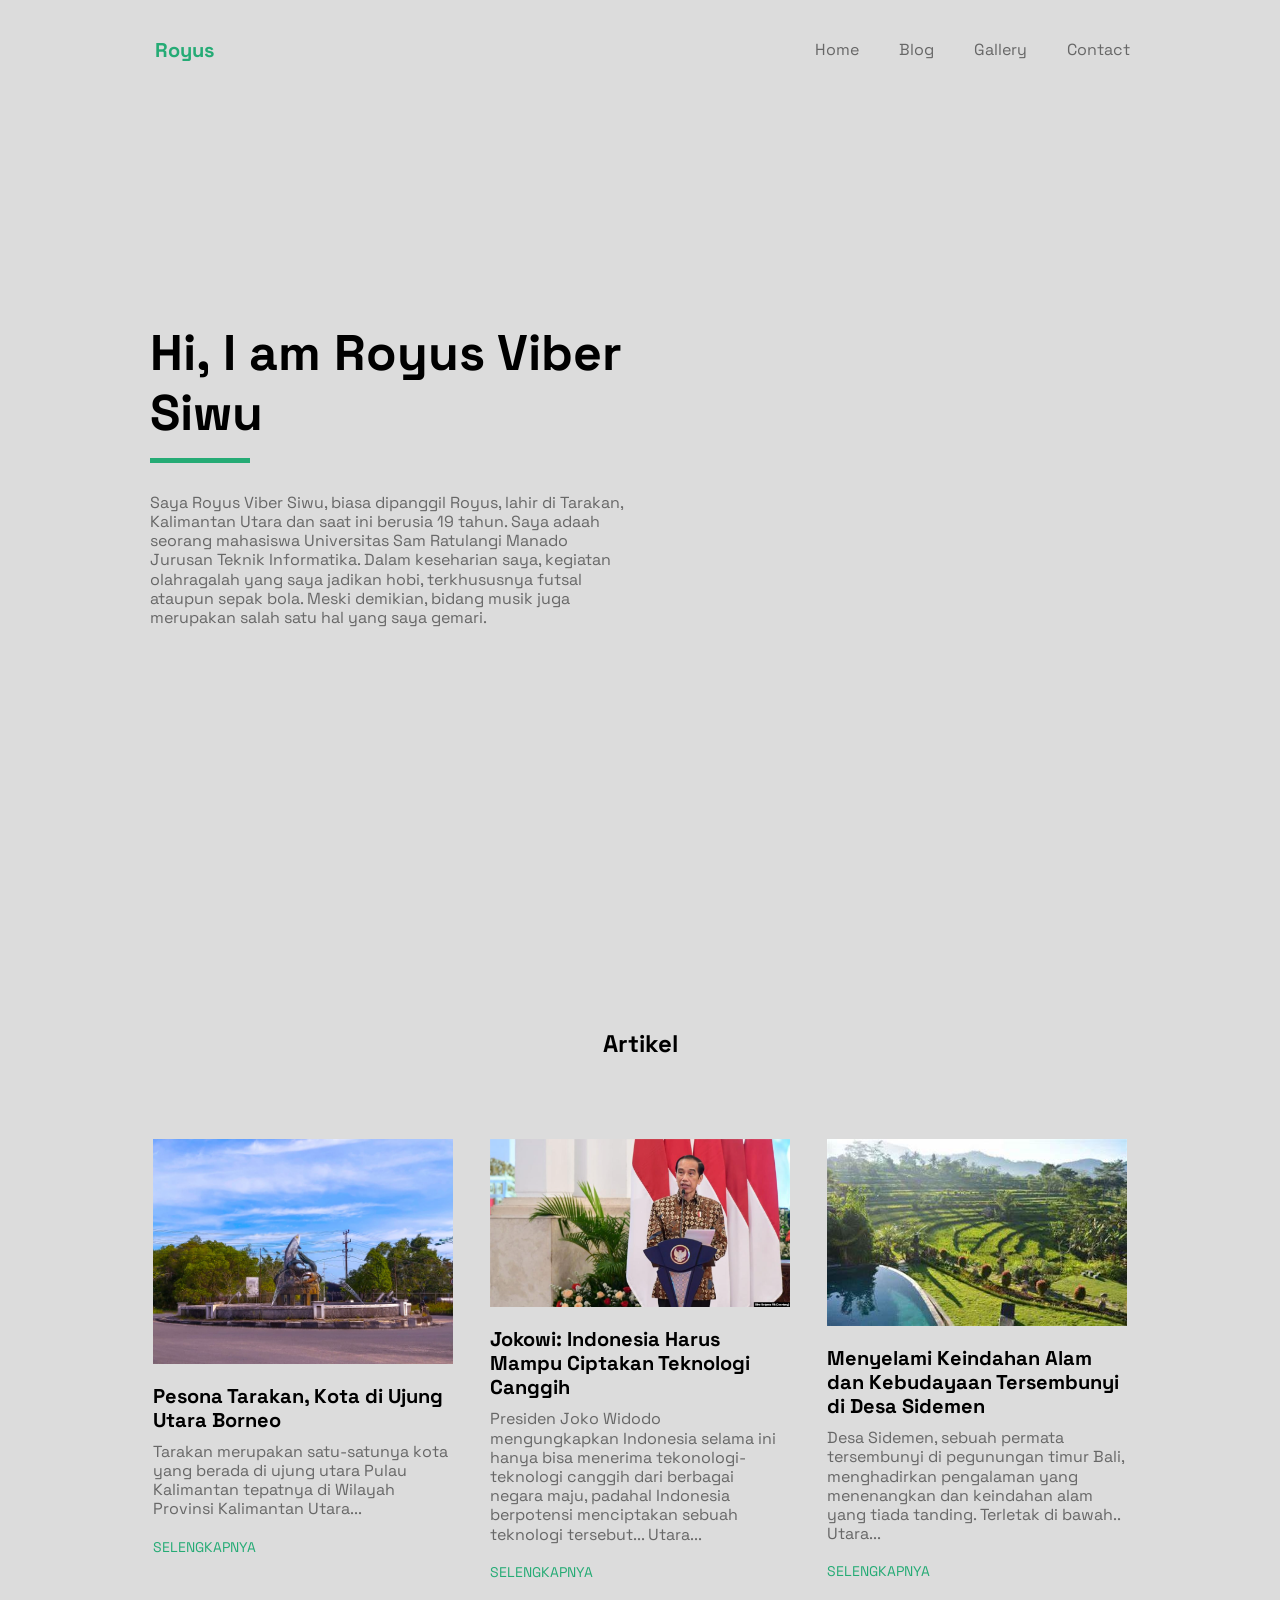
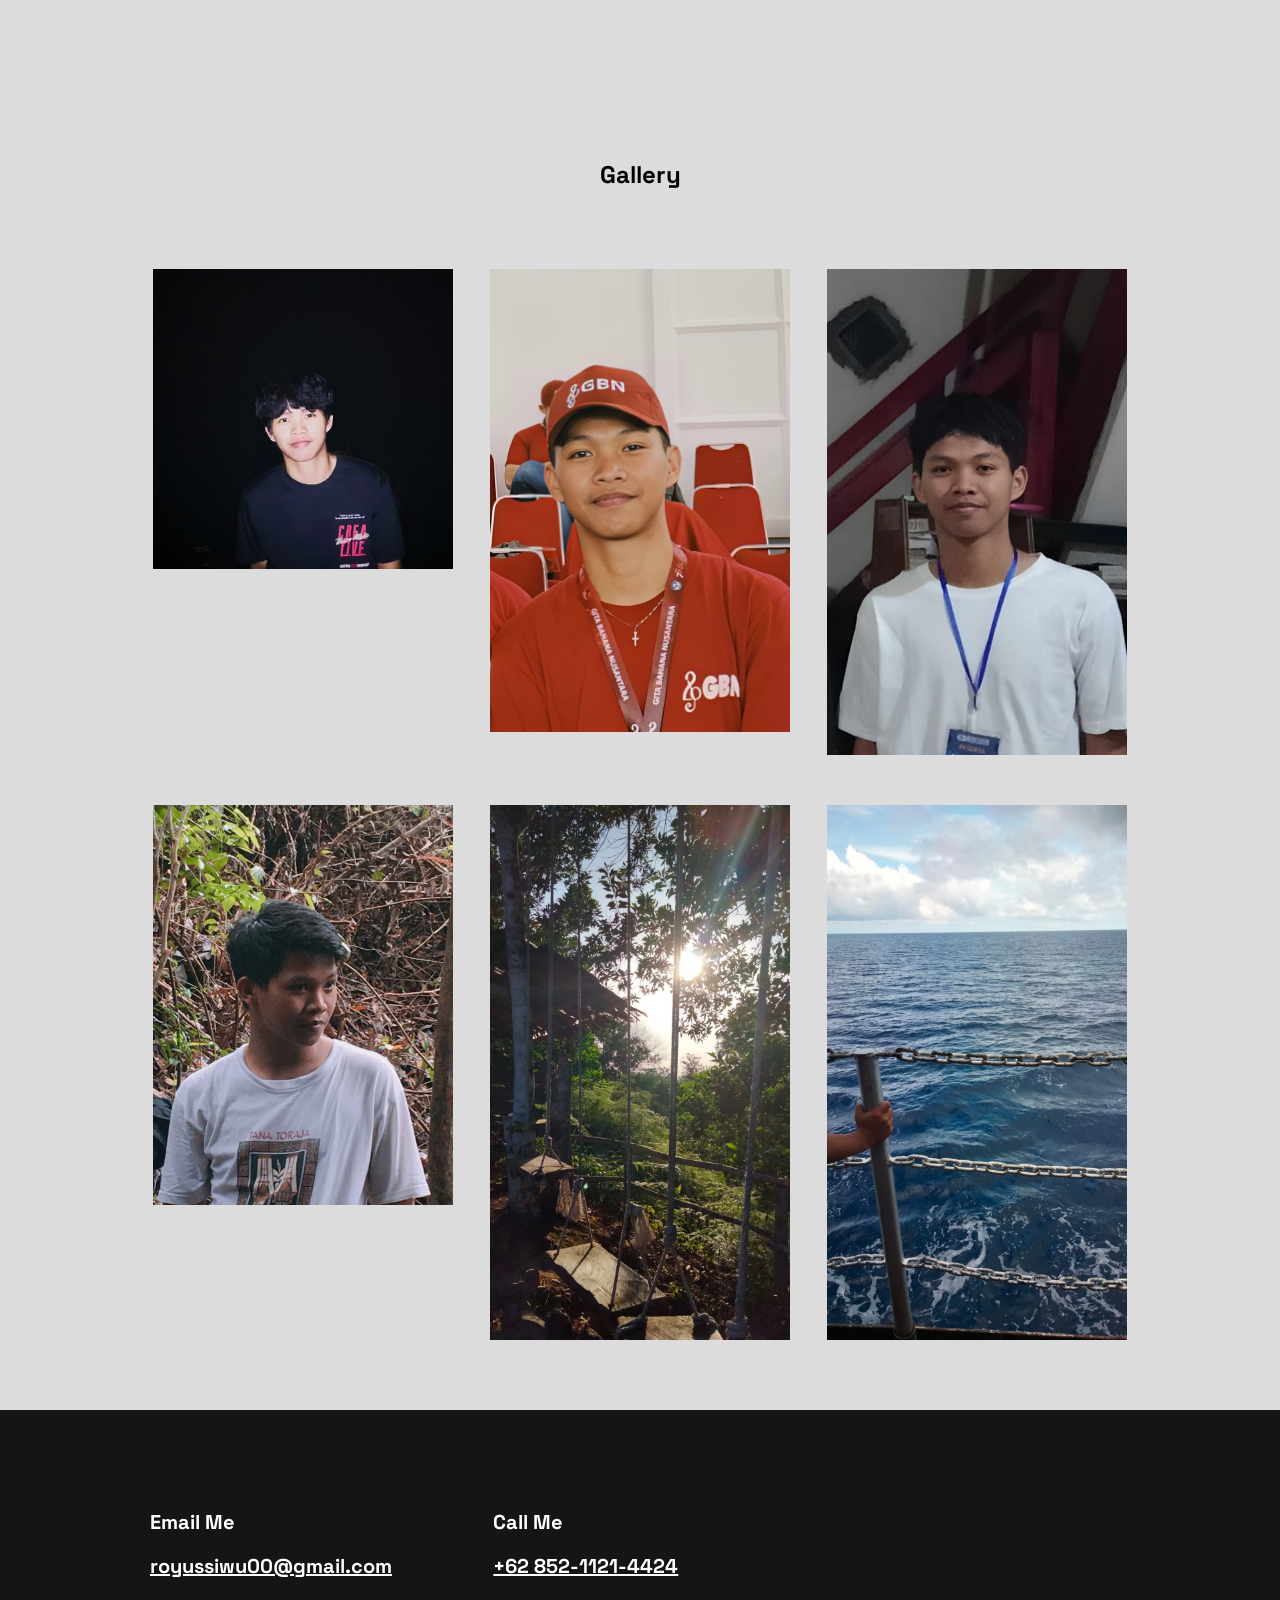
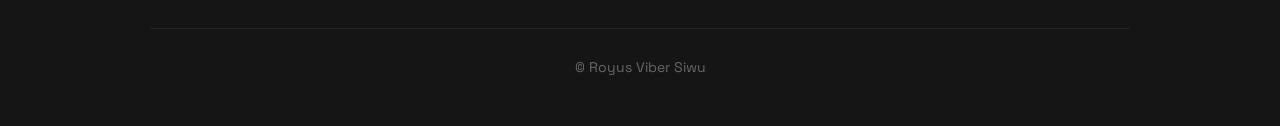
<file: index.html>
<!DOCTYPE html>
<html lang="en">

<head>
    <meta charset="UTF-8">
    <meta http-equiv="X-UA-Compatible" content="IE=edge">
    <meta name="viewport" content="width=device-width, initial-scale=1.0">
    <title>Tugas Web</title>

    <link rel="preconnect" href="https://fonts.googleapis.com">
    <link rel="preconnect" href="https://fonts.gstatic.com" crossorigin>
    <link href="https://fonts.googleapis.com/css2?family=Space+Grotesk:wght@400;500;600;700&display=swap"
        rel="stylesheet">


 

    <link rel="stylesheet" href="assets/css/main.css">

</head>

<body>

    <header id="header" class="header">
        <div class="container">
            <nav class="nav">
                <a href="index.html" class="nav__brand">
                    <i class="ri-code-s-slash-line"></i>Royus
                </a>
                <div class="nav__menu" id="nav-menu">
                    <ul class="nav__list">
                        <li class="nav__item">
                            <a href="#hero" class="nav__link">Home</a>
                        </li>
                 
               
                   
                        <li class="nav__item">
                            <a href="#blog" class="nav__link">Blog</a>
                        </li>
                        <li class="nav__item">
                            <a href="#galery" class="nav__link">Gallery</a>
                        </li>
                        <li class="nav__item">
                            <a href="#contact" class="nav__link">Contact</a>
                        </li>
                    </ul>
                </div>
                <div class="nav__toggle">
                    <i id="nav-toggle" class="ri-menu-3-line"></i>
                </div>
            </nav>
        </div>
    </header>

    <main class="main">

        <section id="hero" class="hero">
            <div class="container">
                <div class="d-grid hero__wrapper">
                    <div class="hero__content">
                        <h1 class="hero__title" style="color: black;">Hi, I am Royus Viber Siwu</h1>
                        <p class="hero__description">Saya Royus Viber Siwu, biasa dipanggil Royus, lahir di Tarakan, Kalimantan Utara dan saat ini berusia 19 tahun. Saya
                        adaah seorang mahasiswa Universitas Sam Ratulangi Manado Jurusan Teknik Informatika. Dalam keseharian saya, kegiatan
                        olahragalah yang saya jadikan hobi, terkhususnya futsal ataupun sepak bola. Meski demikian, bidang musik juga merupakan
                        salah satu hal yang saya gemari.</p>
                        
                    </div>
          
                </div>
            </div>
        </section>

  
   
        <section id="blog" class="section project">
            <div class="container">
                <div class="section__header">
                    <h2 class="section__title" style="color: black;">Artikel</h2>
                  
                </div>
                <div class="d-grid project__wrapper">

                    <div class="project__content">
                        <img src="images/Tarakan.jpeg" alt="Agency Website" class="project__img">
                        <h3 class="project__title" style="color:black;"">Pesona Tarakan, Kota di Ujung Utara Borneo</h3>
                        <p class="project__description"> Tarakan merupakan satu-satunya kota yang berada di ujung utara Pulau Kalimantan tepatnya di Wilayah Provinsi Kalimantan
                        Utara...</p>
                        <a href="#" class="project__link" style="color:#25ab75;">Selengkapnya
                            <i class="ri-arrow-right-line"></i></a>
                    </div>
                    <div class="project__content">
                        <img src="images/pict.png" alt="Agency Website" class="project__img">
                        <h3 class="project__title" style="color:black;"">Jokowi: Indonesia Harus Mampu Ciptakan Teknologi Canggih</h3>
                                            <p class=" project__description"> Presiden Joko Widodo mengungkapkan Indonesia selama ini hanya bisa menerima tekonologi-teknologi canggih dari berbagai
                                            negara maju, padahal Indonesia berpotensi menciptakan sebuah teknologi tersebut...
                            Utara...</p>
                            <a href="#" class="project__link" style="color:#25ab75;">Selengkapnya
                                <i class="ri-arrow-right-line"></i></a>
                    </div>
<div class="project__content">
    <img src="images/Artikel1.jpeg" alt="Agency Website" class="project__img">
    <h3 class="project__title" style="color:black;"">Menyelami Keindahan Alam dan Kebudayaan Tersembunyi di Desa Sidemen</h3>
                                            <p class=" project__description"> Desa Sidemen, sebuah permata tersembunyi di pegunungan timur Bali, menghadirkan pengalaman yang menenangkan dan
                                            keindahan alam yang tiada tanding. Terletak di bawah..
        Utara...</p>
        <a href="#" class="project__link" style="color:#25ab75;">Selengkapnya
            <i class="ri-arrow-right-line"></i></a>
</div>
               
                </div>
            </div>
        </section>
        <section id="galery" class="section project">
            <div class="container">
                <div class="section__header">
                    <h2 class="section__title" style="color: black;">Gallery</h2>
                  
                </div>
                <div class="d-grid project__wrapper">
          
                    <div class="project__content">
                        <img src="images/photo 1.jpeg" alt="Agency Website" class="project__img">
                        
                    </div>
 
                    <div class="project__content">
                        <img src="images/photo 2.jpeg" alt="Crypto Application " class="project__img">
                      
                    </div>
                    <div class="project__content">
                        <img src="images/photo 3.jpeg" alt="Crypto Application " class="project__img">
                    
                    </div>
                    <div class="project__content">
                        <img src="images/photo 4.jpeg" alt="Crypto Application " class="project__img">
                    
                    </div>
                    <div class="project__content">
                        <img src="images/photo 5.jpeg" alt="Crypto Application " class="project__img">
                    
                    </div>
                    <div class="project__content">
                        <img src="images/photo 6.jpeg" alt="Crypto Application " class="project__img">
                    
                    </div>
                    
                    </div>
                </div>
            </div>
        </section>

      

     
 
    <footer id="contact" class="footer">
        <div class="container">
            <div class="d-grid footer__wrapper">
              
                <div class="footer__content">
                    <h4 class="footer__title">Email Me</h4>
                    <a href="#" class="footer__contact">royussiwu00@gmail.com</a>
                </div>
                <div class="footer__content">
                    <h4 class="footer__title">Call Me</h4>
                    <a href="#" class="footer__contact">+62 852-1121-4424</a>
                </div>
            </div>
            <p class="footer__copyright">&copy; Royus Viber Siwu</p>
        </div>
    </footer>
 <script src="javascript.js"><script>
</body>
</html>
</file>
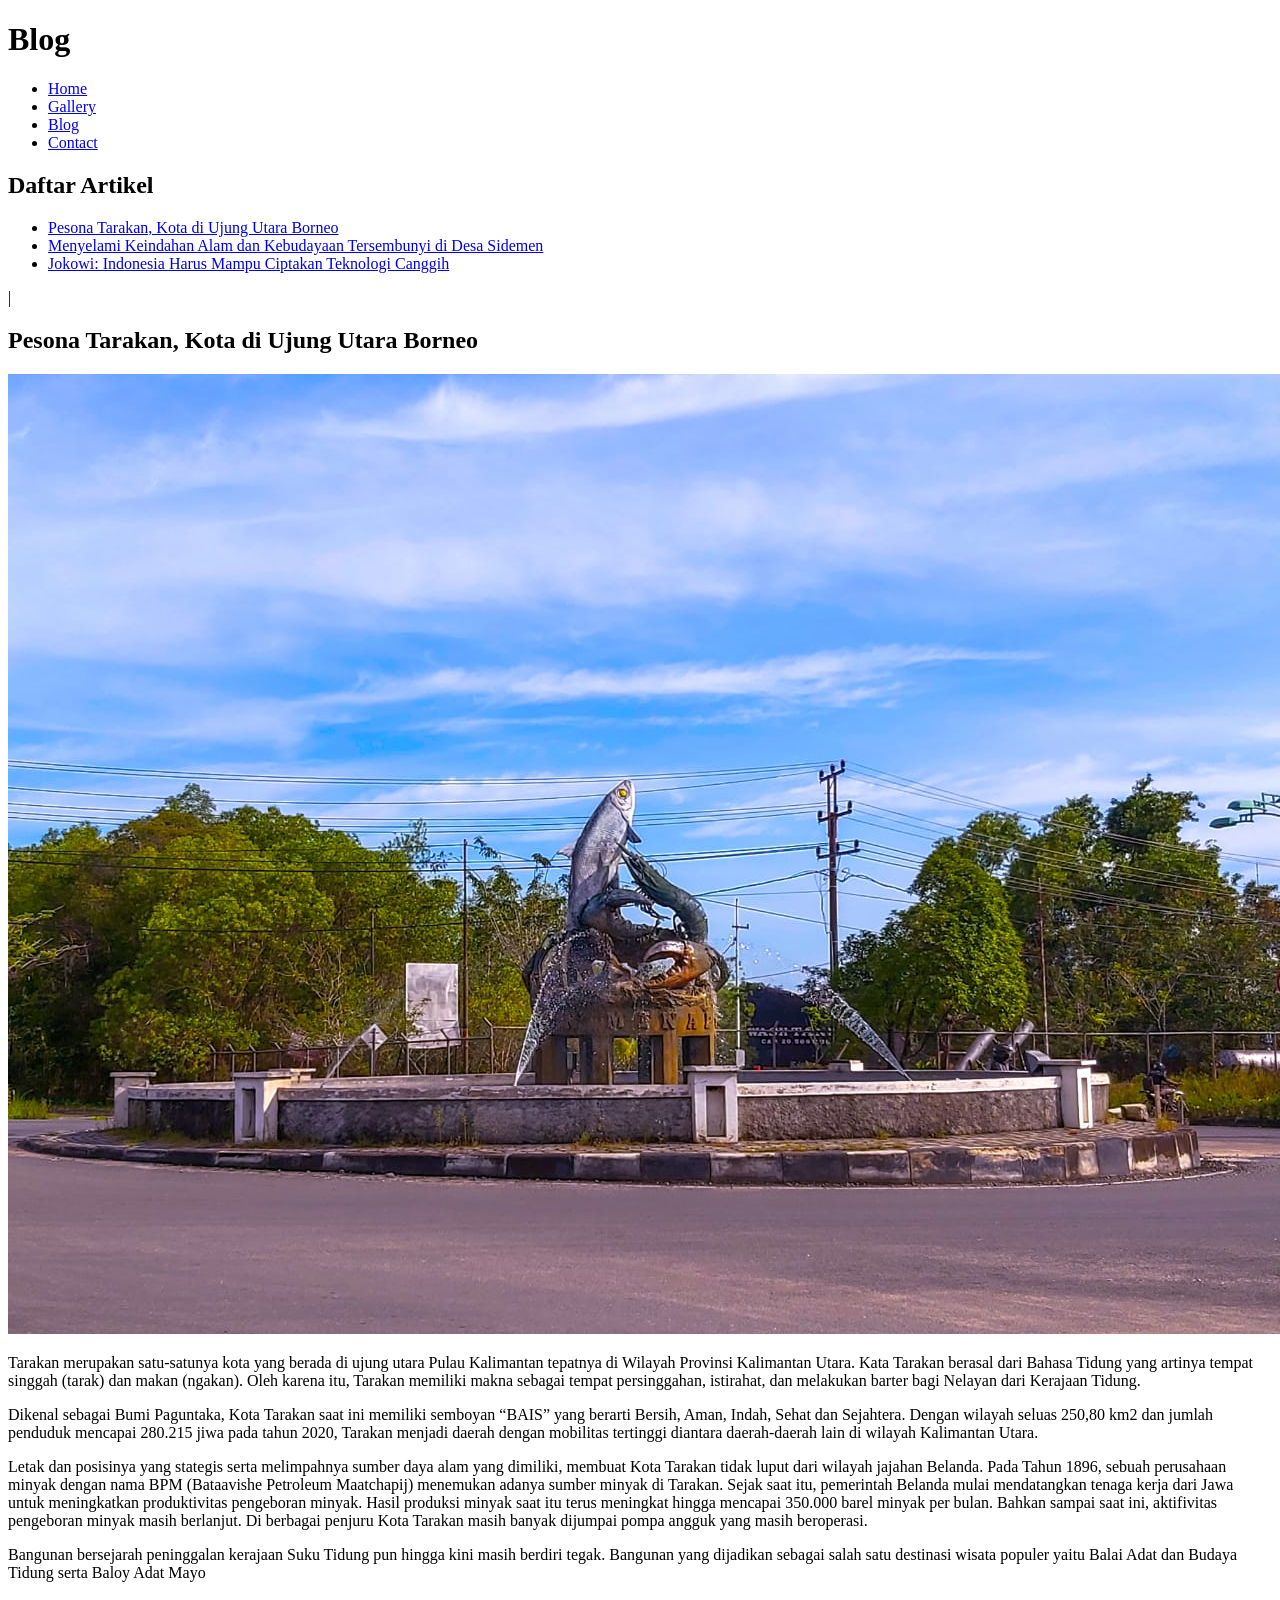
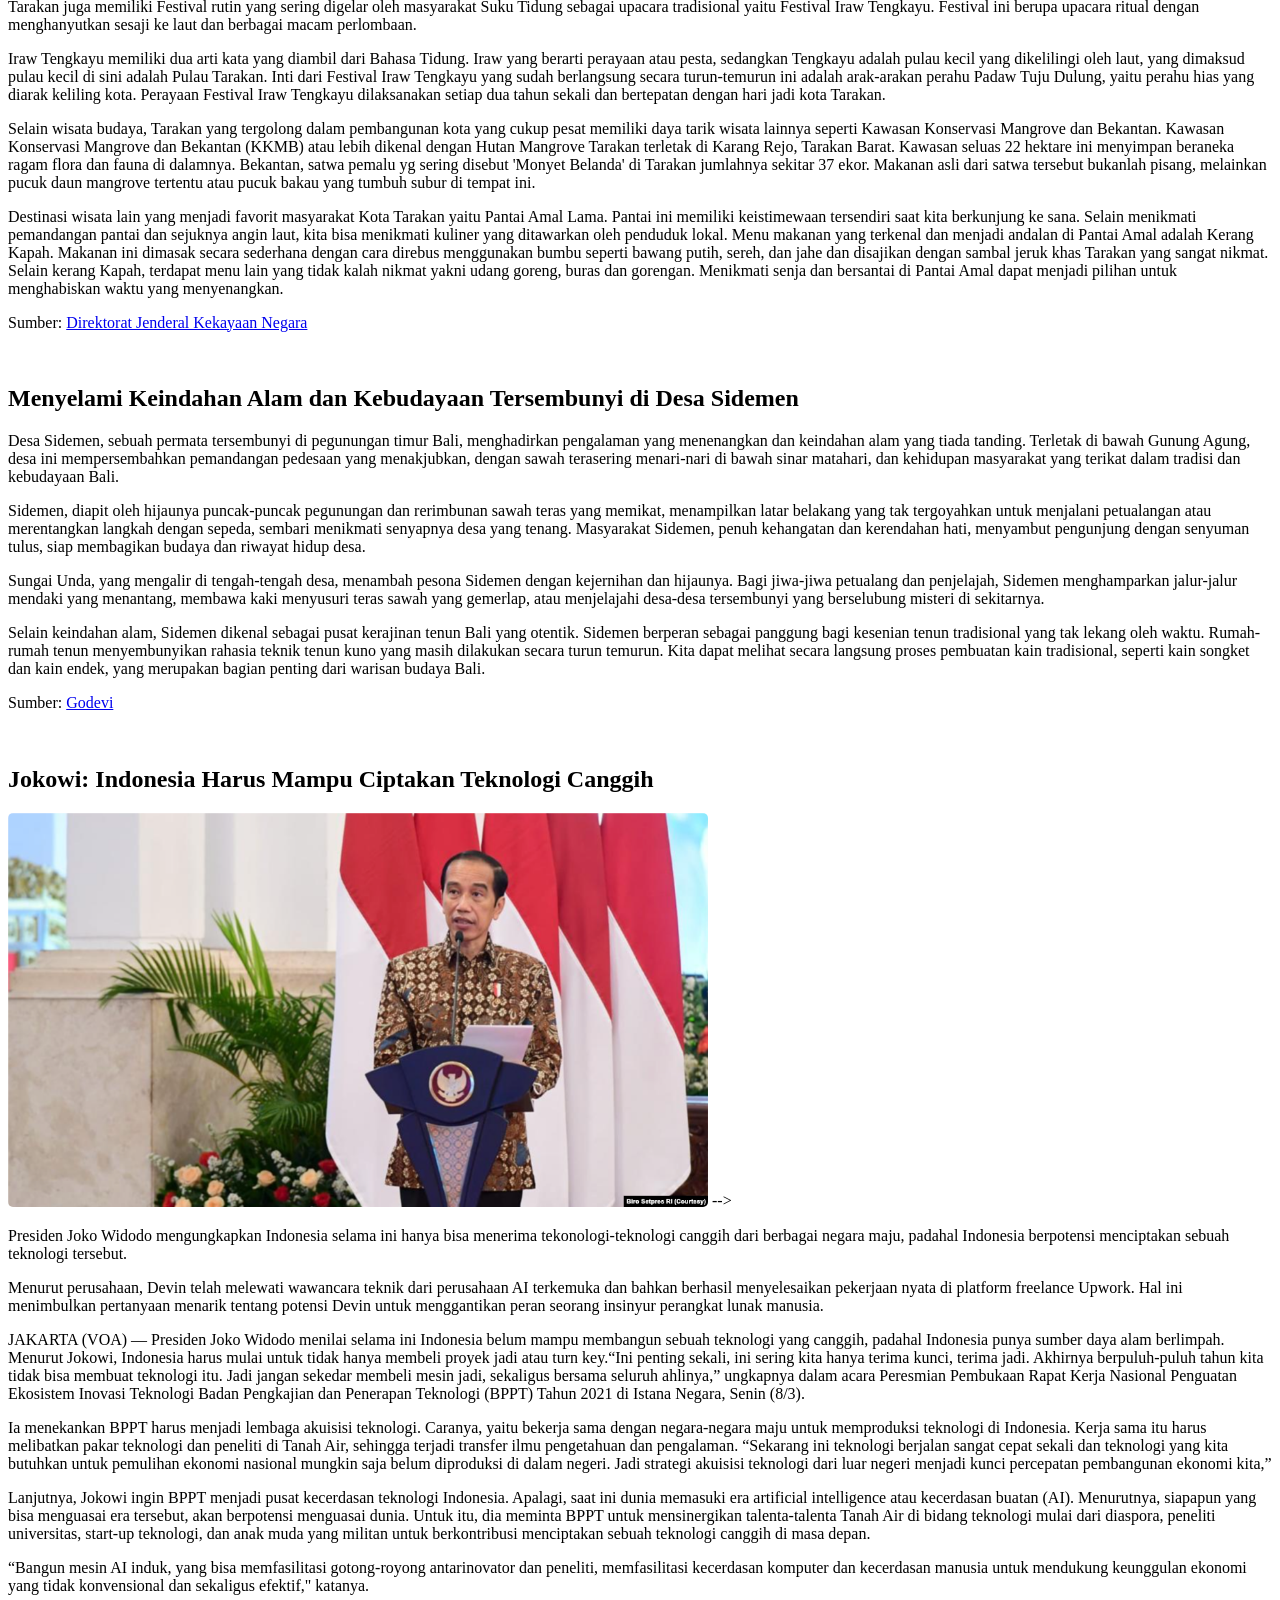
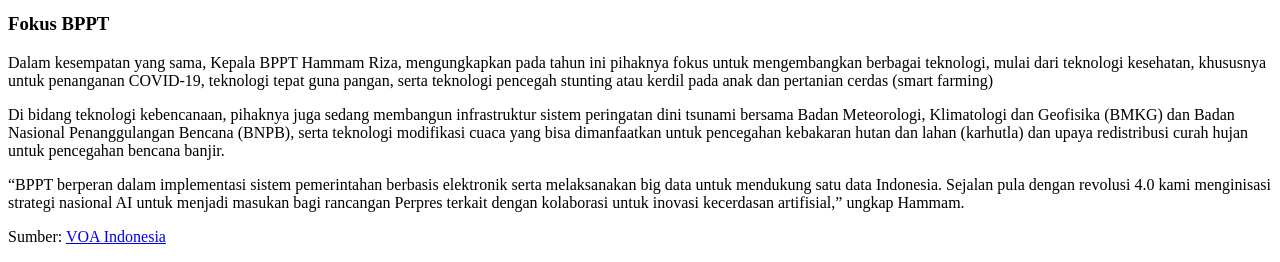
<file: pages/blog.html>
<!DOCTYPE html>
<html lang="en">
<head>
    <meta charset="UTF-8">
    <meta name="viewport" content="width=device-width, initial-scale=1.0">
    <title>Blog</title>
</head>
<body>
    <header>
        <h1>Blog</h1>
        <nav>
            <ul>
                <li><a href="../index.html">Home</a></li>
                <li><a href="gallery.html">Gallery</a></li>
                <li><a href="blog.html">Blog</a></li>
                <li><a href="contact.html">Contact</a></li>
            </ul>
        </nav>
    </header>
    <main>
        <div class="content-list">
            <h2>Daftar Artikel</h2>
            <ul>
                <li><a href="#apple">Pesona Tarakan, Kota di Ujung Utara Borneo</a></li>
                <li><a href="#net">Menyelami Keindahan Alam dan Kebudayaan Tersembunyi di Desa Sidemen</a></li>
                <li><a href="#devin">Jokowi: Indonesia Harus Mampu Ciptakan Teknologi Canggih</a></li>
            </ul> |
        </div>
        <article>
            <h2 id="tarakan">Pesona Tarakan, Kota di Ujung Utara Borneo</h2>
            <img src="../images/Tarakan.jpeg" alt="logo-tarakan">
            <p>
                Tarakan merupakan satu-satunya kota yang berada di ujung utara Pulau Kalimantan tepatnya di Wilayah Provinsi Kalimantan Utara. Kata Tarakan berasal dari Bahasa Tidung yang artinya tempat singgah (tarak) dan makan (ngakan). Oleh karena itu, Tarakan memiliki makna sebagai tempat persinggahan, istirahat, dan melakukan barter bagi Nelayan dari Kerajaan Tidung.
            </p>
            <p>
                Dikenal sebagai Bumi Paguntaka, Kota Tarakan saat ini memiliki semboyan “BAIS” yang berarti Bersih, Aman, Indah, Sehat dan Sejahtera. Dengan wilayah seluas 250,80 km2 dan jumlah penduduk mencapai 280.215 jiwa pada tahun 2020, Tarakan menjadi daerah dengan mobilitas tertinggi diantara daerah-daerah lain di wilayah Kalimantan Utara.
            </p>
            Letak dan posisinya yang stategis serta melimpahnya sumber daya alam yang dimiliki, membuat Kota Tarakan tidak luput dari wilayah jajahan Belanda. Pada Tahun 1896, sebuah perusahaan minyak dengan nama BPM (Bataavishe Petroleum Maatchapij) menemukan adanya sumber minyak di Tarakan. Sejak saat itu, pemerintah Belanda mulai mendatangkan tenaga kerja dari Jawa untuk meningkatkan produktivitas pengeboran minyak. Hasil produksi minyak saat itu terus meningkat hingga mencapai 350.000 barel minyak per bulan. Bahkan sampai saat ini, aktifivitas pengeboran minyak masih berlanjut. Di berbagai penjuru Kota Tarakan masih banyak dijumpai pompa angguk yang masih beroperasi.
            <p>
                Bangunan bersejarah peninggalan kerajaan Suku Tidung pun hingga kini masih berdiri tegak. Bangunan yang dijadikan sebagai salah satu destinasi wisata populer yaitu Balai Adat dan Budaya Tidung serta Baloy Adat Mayo
            </p>
            <p>
                Tarakan juga memiliki Festival rutin yang sering digelar oleh masyarakat Suku Tidung sebagai upacara tradisional yaitu Festival Iraw Tengkayu. Festival ini berupa upacara ritual dengan menghanyutkan sesaji ke laut dan berbagai macam perlombaan. 
            </p>
            <p>
                Iraw Tengkayu memiliki dua arti kata yang diambil dari Bahasa Tidung. Iraw yang berarti perayaan atau pesta, sedangkan Tengkayu adalah pulau kecil yang dikelilingi oleh laut, yang dimaksud pulau kecil di sini adalah Pulau Tarakan. Inti dari Festival Iraw Tengkayu yang sudah berlangsung secara turun-temurun ini adalah arak-arakan perahu Padaw Tuju Dulung, yaitu perahu hias yang diarak keliling kota. Perayaan Festival Iraw Tengkayu dilaksanakan setiap dua tahun sekali dan bertepatan dengan hari jadi kota Tarakan.
            </p>
            <p>
                Selain wisata budaya, Tarakan yang tergolong dalam pembangunan kota yang cukup pesat memiliki daya tarik wisata lainnya seperti Kawasan Konservasi Mangrove dan Bekantan. Kawasan Konservasi Mangrove dan Bekantan (KKMB) atau lebih dikenal dengan Hutan Mangrove Tarakan terletak di Karang Rejo, Tarakan Barat. Kawasan seluas 22 hektare ini menyimpan beraneka ragam flora dan fauna di dalamnya. Bekantan, satwa pemalu yg sering disebut 'Monyet Belanda' di Tarakan jumlahnya sekitar 37 ekor. Makanan asli dari satwa tersebut bukanlah pisang, melainkan pucuk daun mangrove tertentu atau pucuk bakau yang tumbuh subur di tempat ini.
            </p>
            <p>
                Destinasi wisata lain yang menjadi favorit masyarakat Kota Tarakan yaitu Pantai Amal Lama. Pantai ini memiliki keistimewaan tersendiri saat kita berkunjung ke sana. Selain menikmati pemandangan pantai dan sejuknya angin laut, kita bisa menikmati kuliner yang ditawarkan oleh penduduk lokal. Menu makanan yang terkenal dan menjadi andalan di Pantai Amal adalah Kerang Kapah. Makanan ini dimasak secara sederhana dengan cara direbus menggunakan bumbu seperti bawang putih, sereh, dan jahe dan disajikan dengan sambal jeruk khas Tarakan yang sangat nikmat. Selain kerang Kapah, terdapat menu lain yang tidak kalah nikmat yakni udang goreng, buras dan gorengan. Menikmati senja dan bersantai di Pantai Amal dapat menjadi pilihan untuk menghabiskan waktu yang menyenangkan.
            </p>
            <p>Sumber: <a href="https://www.djkn.kemenkeu.go.id/kpknl-tarakan/baca-artikel/13989/Pesona-Tarakan-Kota-di-Ujung-Utara-Borneo.html">Direktorat Jenderal Kekayaan Negara</a></p>
        </article>
        <br>
        <article>
            <h2 id="net">Menyelami Keindahan Alam dan Kebudayaan Tersembunyi di Desa Sidemen</h2>
            <p>
                Desa Sidemen, sebuah permata tersembunyi di pegunungan timur Bali, menghadirkan pengalaman yang menenangkan dan keindahan alam yang tiada tanding. Terletak di bawah Gunung Agung, desa ini mempersembahkan pemandangan pedesaan yang menakjubkan, dengan sawah terasering menari-nari di bawah sinar matahari, dan kehidupan masyarakat yang terikat dalam tradisi dan kebudayaan Bali.
            </p>
            <p>
                Sidemen, diapit oleh hijaunya puncak-puncak pegunungan dan rerimbunan sawah teras yang memikat, menampilkan latar belakang yang tak tergoyahkan untuk menjalani petualangan atau merentangkan langkah dengan sepeda, sembari menikmati senyapnya desa yang tenang. Masyarakat Sidemen, penuh kehangatan dan kerendahan hati, menyambut pengunjung dengan senyuman tulus, siap membagikan budaya dan riwayat hidup desa.
            </p>
            <p>
                Sungai Unda, yang mengalir di tengah-tengah desa, menambah pesona Sidemen dengan kejernihan dan hijaunya. Bagi jiwa-jiwa petualang dan penjelajah, Sidemen menghamparkan jalur-jalur mendaki yang menantang, membawa kaki menyusuri teras sawah yang gemerlap, atau menjelajahi desa-desa tersembunyi yang berselubung misteri di sekitarnya.
            </p>
            <p>
                Selain keindahan alam, Sidemen dikenal sebagai pusat kerajinan tenun Bali yang otentik. Sidemen berperan sebagai panggung bagi kesenian tenun tradisional yang tak lekang oleh waktu. Rumah-rumah tenun menyembunyikan rahasia teknik tenun kuno yang masih dilakukan secara turun temurun. Kita dapat melihat secara langsung proses pembuatan kain tradisional, seperti kain songket dan kain endek, yang merupakan bagian penting dari warisan budaya Bali.
            </p>
            <p>
                Sumber: <a href="https://godestinationvillage.com/blog/menyelami-keindahan-alam-dan-kebudayaan-tersembunyi-di-desa-sidemen">Godevi</a>
            </p>
        </article>
        <br>
        <article>
            <h2 id="Jokowi-teknologi canggih">Jokowi: Indonesia Harus Mampu Ciptakan Teknologi Canggih</h2>
            <img src="../images/pict.png" alt="ilustrasi" style="width: 700px; border-radius: 5px;"> -->
            <p>
                Presiden Joko Widodo mengungkapkan Indonesia selama ini hanya bisa menerima tekonologi-teknologi canggih dari berbagai negara maju, padahal Indonesia berpotensi menciptakan sebuah teknologi tersebut.
            </p>
            <p>
                Menurut perusahaan, Devin telah melewati wawancara teknik dari perusahaan AI terkemuka dan bahkan berhasil menyelesaikan pekerjaan nyata di platform freelance Upwork. Hal ini menimbulkan pertanyaan menarik tentang potensi Devin untuk menggantikan peran seorang insinyur perangkat lunak manusia.
            </p>
            <p>
                JAKARTA (VOA) — Presiden Joko Widodo menilai selama ini Indonesia belum mampu membangun sebuah teknologi yang canggih, padahal Indonesia punya sumber daya alam berlimpah. Menurut Jokowi, Indonesia harus mulai untuk tidak hanya membeli proyek jadi atau turn key.“Ini penting sekali, ini sering kita hanya terima kunci, terima jadi. Akhirnya berpuluh-puluh tahun kita tidak bisa membuat teknologi itu. Jadi jangan sekedar membeli mesin jadi, sekaligus bersama seluruh ahlinya,” ungkapnya dalam acara Peresmian Pembukaan Rapat Kerja Nasional Penguatan Ekosistem Inovasi Teknologi Badan Pengkajian dan Penerapan Teknologi (BPPT) Tahun 2021 di Istana Negara, Senin (8/3).
            </p>
            <p>
                Ia menekankan BPPT harus menjadi lembaga akuisisi teknologi. Caranya, yaitu bekerja sama dengan negara-negara maju untuk memproduksi teknologi di Indonesia. Kerja sama itu harus melibatkan pakar teknologi dan peneliti di Tanah Air, sehingga terjadi transfer ilmu pengetahuan dan pengalaman. “Sekarang ini teknologi berjalan sangat cepat sekali dan teknologi yang kita butuhkan untuk pemulihan ekonomi nasional mungkin saja belum diproduksi di dalam negeri. Jadi strategi akuisisi teknologi dari luar negeri menjadi kunci percepatan pembangunan ekonomi kita,”
            </p>
            <p>
                Lanjutnya, Jokowi ingin BPPT menjadi pusat kecerdasan teknologi Indonesia. Apalagi, saat ini dunia memasuki era artificial intelligence atau kecerdasan buatan (AI). Menurutnya, siapapun yang bisa menguasai era tersebut, akan berpotensi menguasai dunia. Untuk itu, dia meminta BPPT untuk mensinergikan talenta-talenta Tanah Air di bidang teknologi mulai dari diaspora, peneliti universitas, start-up teknologi, dan anak muda yang militan untuk berkontribusi menciptakan sebuah teknologi canggih di masa depan.
            </p>
            <p>
                “Bangun mesin AI induk, yang bisa memfasilitasi gotong-royong antarinovator dan peneliti, memfasilitasi kecerdasan komputer dan kecerdasan manusia untuk mendukung keunggulan ekonomi yang tidak konvensional dan sekaligus efektif," katanya.
            </p>
            <h3>Fokus BPPT</h3>
            <p>
                Dalam kesempatan yang sama, Kepala BPPT Hammam Riza, mengungkapkan pada tahun ini pihaknya fokus untuk mengembangkan berbagai teknologi, mulai dari teknologi kesehatan, khususnya untuk penanganan COVID-19, teknologi tepat guna pangan, serta teknologi pencegah stunting atau kerdil pada anak dan pertanian cerdas (smart farming)
            </p>
            <p>
                Di bidang teknologi kebencanaan, pihaknya juga sedang membangun infrastruktur sistem peringatan dini tsunami bersama Badan Meteorologi, Klimatologi dan Geofisika (BMKG) dan Badan Nasional Penanggulangan Bencana (BNPB), serta teknologi modifikasi cuaca yang bisa dimanfaatkan untuk pencegahan kebakaran hutan dan lahan (karhutla) dan upaya redistribusi curah hujan untuk pencegahan bencana banjir.
            </p>
            <p>
                “BPPT berperan dalam implementasi sistem pemerintahan berbasis elektronik serta melaksanakan big data untuk mendukung satu data Indonesia. Sejalan pula dengan revolusi 4.0 kami menginisasi strategi nasional AI untuk menjadi masukan bagi rancangan Perpres terkait dengan kolaborasi untuk inovasi kecerdasan artifisial,” ungkap Hammam.
            </p>
            <p>
                Sumber: <a href="https://www.voaindonesia.com/a/jokowi-indonesia-harus-mampu-ciptakan-teknologi-canggih-/5805712.html">VOA Indonesia</a>
            </p>
        </article>
    </main>
</body>
</html>
</file>
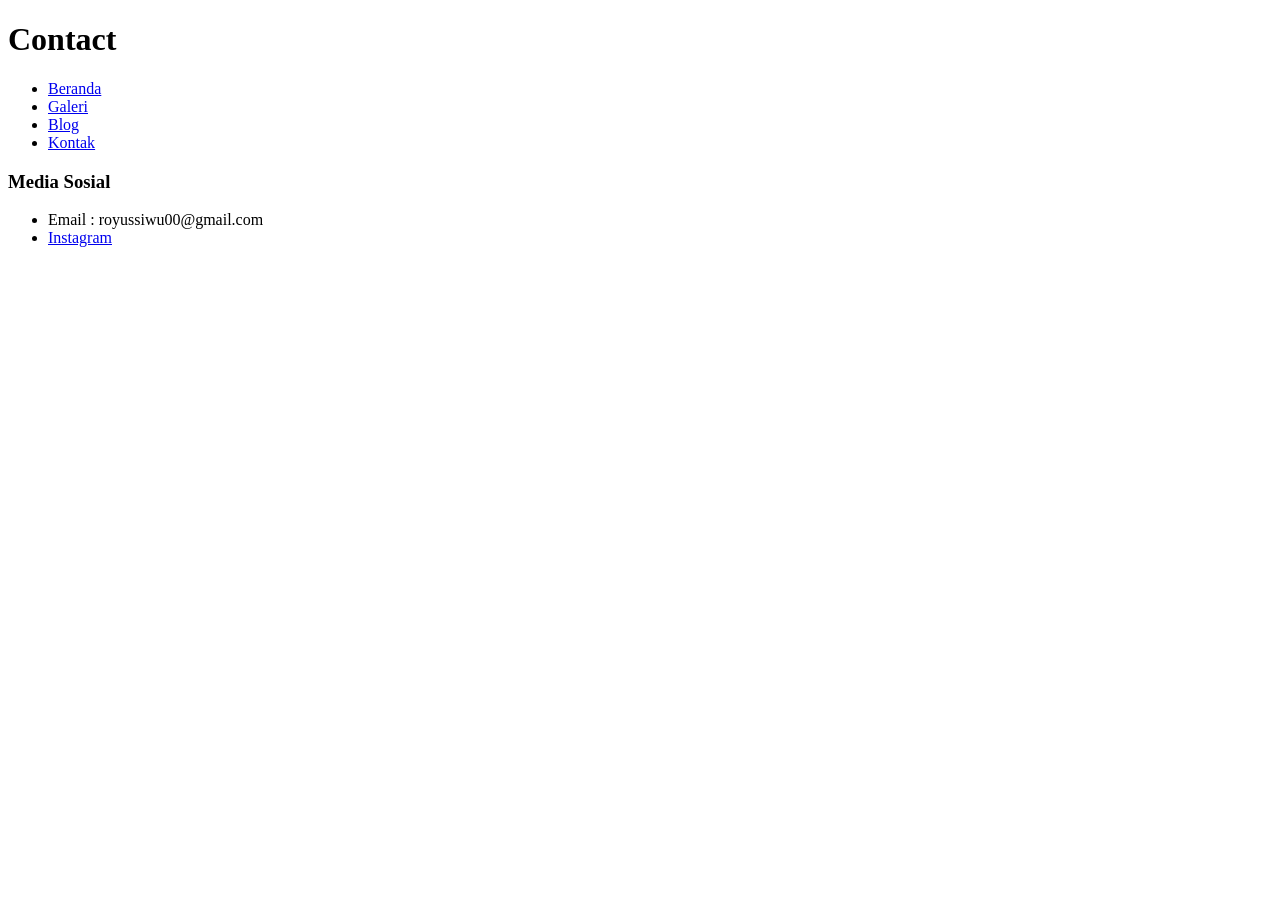
<file: pages/contact.html>
<!DOCTYPE html>
<html lang="en">
<head>
    <meta charset="UTF-8">
    <meta name="viewport" content="width=device-width, initial-scale=1.0">
    <title>Kontak</title>
</head>
<body>
    <header>
        <h1>Contact</h1>
        <nav>
            <ul>
                <li><a href="../index.html">Beranda</a></li>
                <li><a href="gallery.html">Galeri</a></li>
                <li><a href="blog.html">Blog</a></li>
                <li><a href="contact.html">Kontak</a></li>
            </ul>
        </nav>
    </header>
    <main>
        <h3>Media Sosial</h3>
        <ul>
            <li>Email : royussiwu00@gmail.com</li>
            <li><a href="https://www.instagram.com/royusiwu">Instagram</a></li>

        </ul>

    </main>
</body>
</html>
</file>
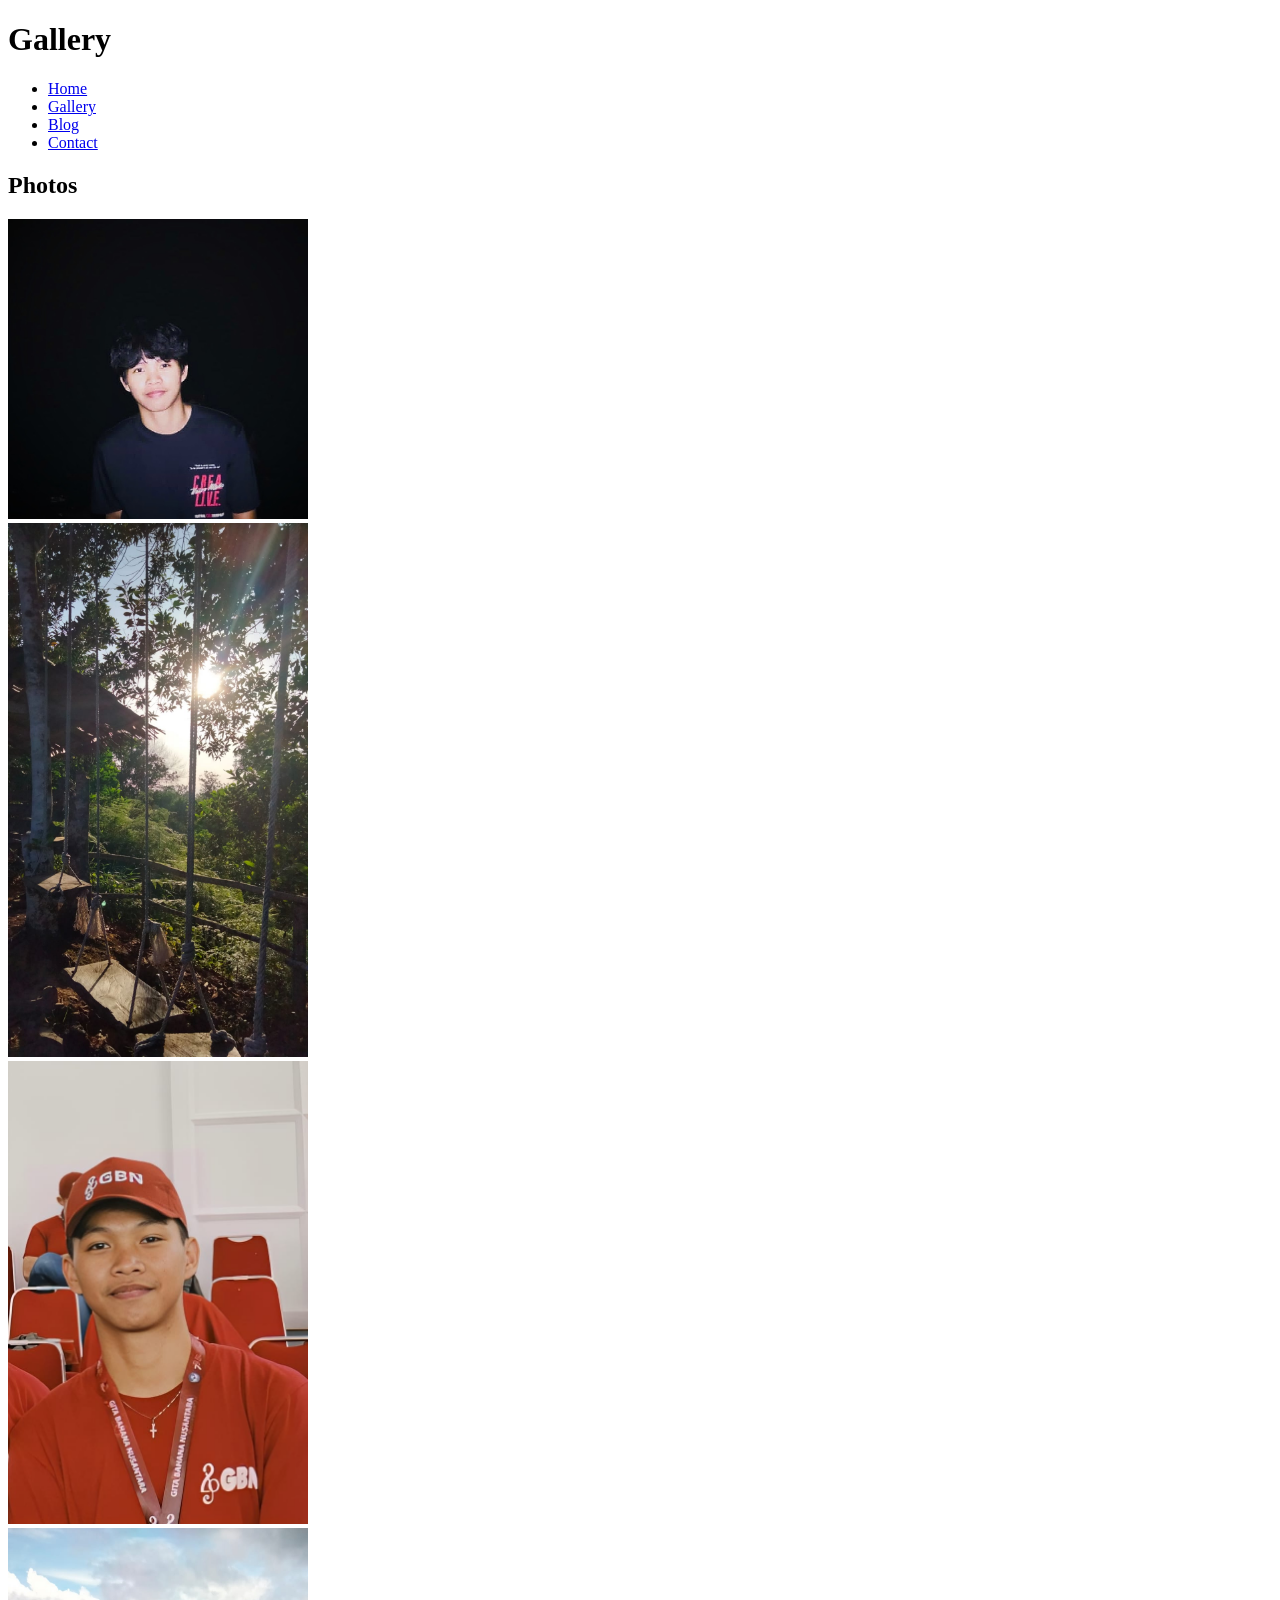
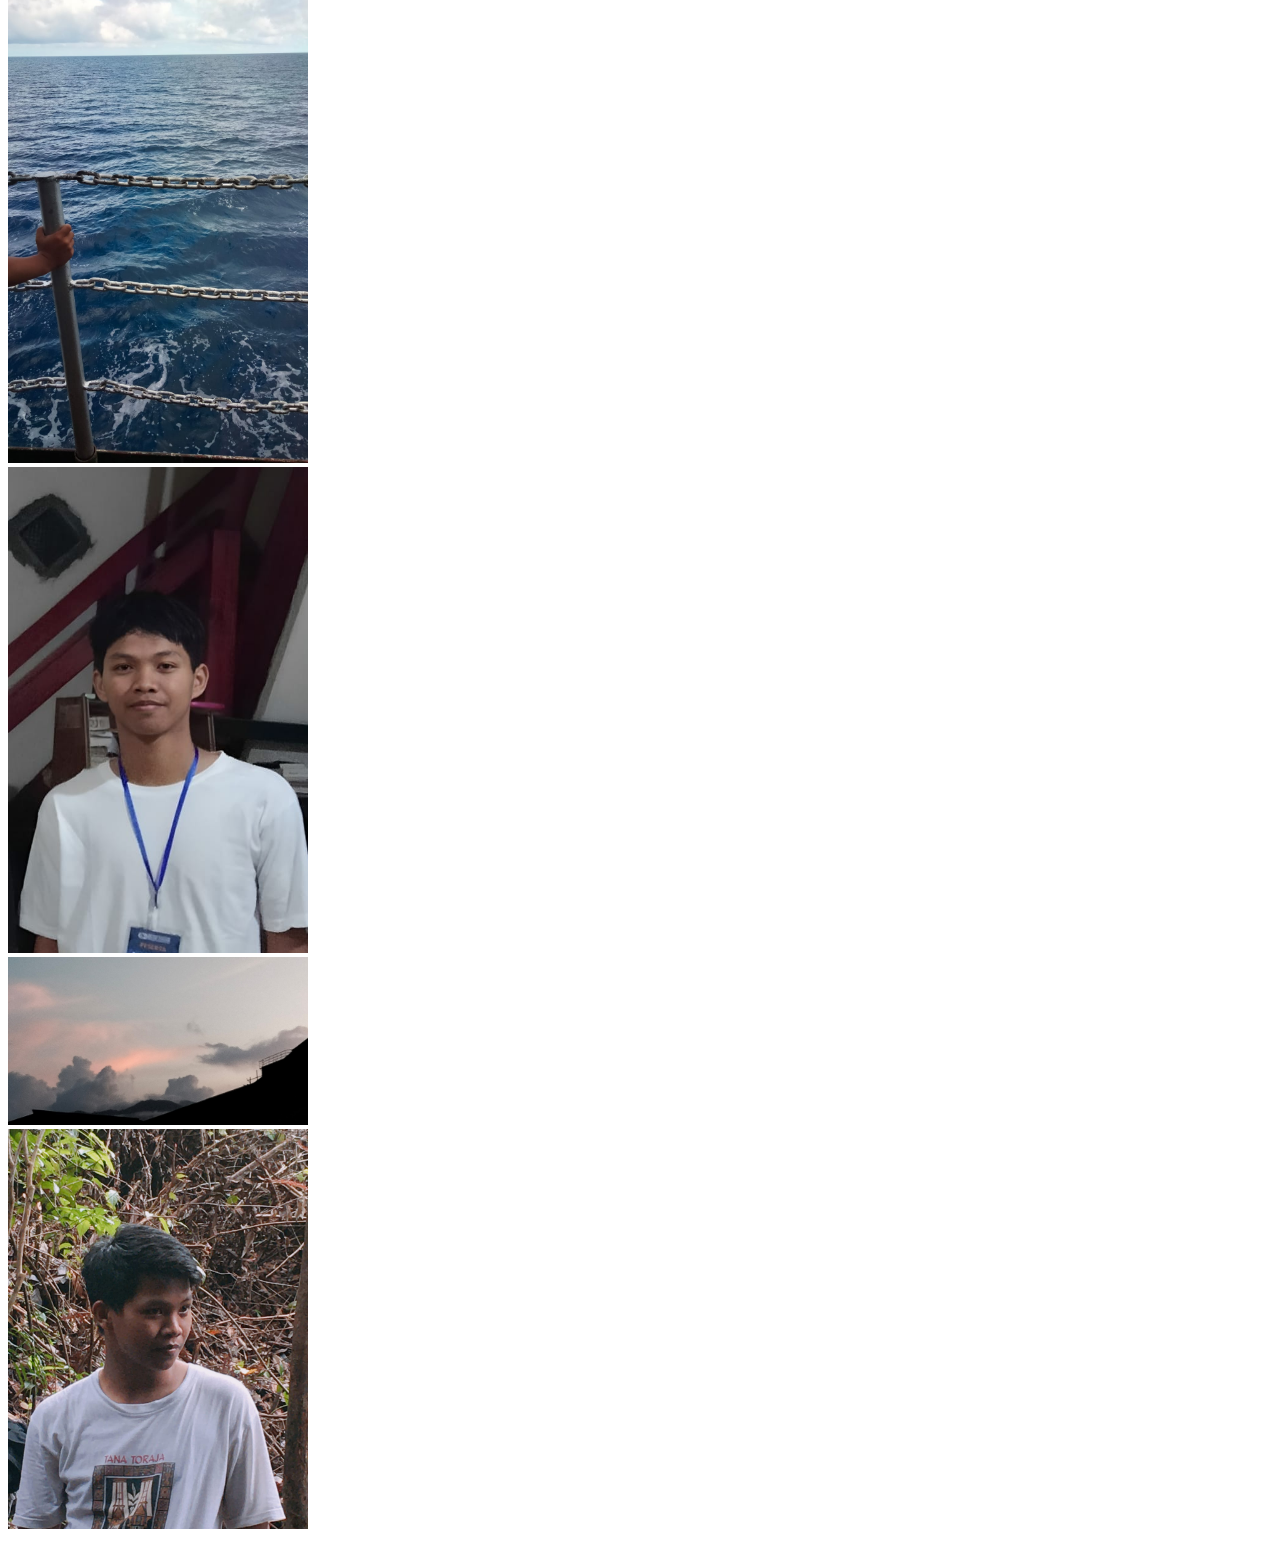
<file: pages/gallery.html>
<!DOCTYPE html>
<html lang="en">
<head>
    <meta charset="UTF-8">
    <meta name="viewport" content="width=device-width, initial-scale=1.0">
    <title>Gallery</title>
</head>
<body>
    <header>
        <h1>Gallery</h1>
        <nav>
            <ul>
                <li><a href="../index.html">Home</a></li>
                <li><a href="gallery.html">Gallery</a></li>
                <li><a href="blog.html">Blog</a></li>
                <li><a href="contact.html">Contact</a></li>
            </ul>
        </nav>
    </header>
    <main>
        <h2>Photos</h2>
        <div class="photo-gallery">
            <div class="photo">
                <img src="../images/photo 1.jpeg" alt="Photo 1" style="width: 300px;">
            </div>
            <div class="photo">
                <img src="../images/photo 5.jpeg" alt="Photo 1" style="width: 300px;">
            </div>
            <div class="photo">
                <img src="../images/photo 2.jpeg" alt="Photo 2" style="width: 300px;">
            </div>
            <div class="photo">
                <img src="../images/photo 6.jpeg" alt="Photo 1" style="width: 300px;">
            </div>
            <div class="photo">
                <img src="../images/photo 3.jpeg" alt="Photo 3" style="width: 300px;">
            </div>
            <div class="photo">
                <img src="../images/photo 7.jpeg" alt="Photo 1" style="width: 300px;">
            </div>
            <div class="photo">
                <img src="../images/photo 4.jpeg" alt="Photo 4" style="width: 300px;">
            </div>
        </div>
    </main>
</body>
</html>
</file>
<file: assets/css/main.css>
:root {
    /* Colors
    ____________________*/
    --color-primary: #25ab75;
    --color-primary-dark: #208c61;
    --color-bg-primary: #DCDCDC;
    --color-bg-secondary: #242424;
    --color-bg-footer: #151515;
    --color-white: #ffffff;
    --color-text: #676767;
    --color-border: #373737;
  
    /* Font & Typography
    ___________________*/
    --ff-body: "Space Grotesk", sans-serif;
    /* font sizes */
    --fs-sm: 1.4rem;
    --fs-md: 1.6rem;
    --fs-lg: 2rem;
    --fs-xl: 2.4rem;
    --fs-xxl: 3.2rem;
    --fs-biggest: clamp(3rem, 8vw, 5rem);
    /* font weight */
    --fw-regular: 400;
    --fw-medium: 500;
    --fw-semibold: 600;
    --fw-bold: 700;
  
    /* z-index
    ___________________*/
    --zindex-menu: 1000;
    --zindex-fixed: 1010;
  
    /* With & Height 
    ------------------*/
    --width-container: 98rem;
    --height-header: 10rem;
    --height-header--scroll: 8rem;
  
    /* Transition and box shadow*/
    --transition: all 0.4s cubic-bezier(0.645, 0.045, 0.355, 1);
    --box-shadow: 0px 4px 10px rgba(0, 0, 0, 0.1);
  }
  
  /* CSS Reset
  --------------------------------------------------------------*/
  *,
  *::before,
  *::after {
    box-sizing: border-box;
  }
  
  h1,
  h2,
  h3,
  h4 {
    color: var(--color-white);
    font-weight: var(--fw-bold);
  }
  
  html {
    font-size: 62.5%;
    scroll-behavior: smooth;
  }
  
  body,
  h1,
  h2,
  h3,
  h4,
  ul,
  p {
    margin: 0;
    padding: 0;
  }
  
  ul {
    list-style-type: none;
  }
  
  img {
    max-width: 100%;
    display: block;
  }
  
  a {
    text-decoration: none;
    color: var(--color-text);
  }
  
  main {
    overflow: hidden;
  }
  
  body {
    background-color: var(--color-bg-primary);
    font-family: var(--ff-body);
    font-size: var(--fs-md);
    color: var(--color-text);
    margin-top: var(--height-header);
    line-height: 1.2;
  }
  
  /* Reusable CSS
  --------------------------------------------------------------*/
  .container {
    width: 90%;
    max-width: var(--width-container);
    margin: auto;
  }
  
  .section {
    padding: 5rem 0;
  }
  
  .section__header {
    margin: 8rem 0;
    text-align: center;
  }
  
  .section__title {
    font-size: var(--fs-xl);
    margin-bottom: 0.5rem;
  }
  
  .section__subtitle {
    font-weight: var(--fw-bold);
    font-size: var(--fs-md);
    position: relative;
  }
  
  .section__subtitle::after {
    position: absolute;
    content: "";
    width: 50%;
    height: 0.5rem;
    background-color: var(--color-primary);
    bottom: -1.5rem;
    left: 50%;
    transform: translateX(-50%);
  }
  
  .d-grid {
    display: grid;
    gap: 3rem;
  }
  
  .btn {
    display: inline-block;
    padding: 1.5rem 4rem;
    color: var(--color-white);
    font-weight: var(--fw-semibold);
    transition: var(--transition);
  }
  
  .btn--primary {
    background-color: var(--color-primary);
    color: var(--color-white);
  }
  
  .btn--primary:hover {
    background-color: var(--color-primary-dark);
  }
  
  .btn--secondary {
    background-color: var(--color-white);
    color: var(--color-bg-primary);
  }
  
  .btn--secondary:hover {
    background-color: var(--color-primary);
    color: var(--color-white);
  }
  
  /* Header
  --------------------------------------------------------------*/
  .header {
    background-color: var(--color-bg-primary);
    position: fixed;
    top: 0;
    left: 0;
    right: 0;
    display: flex;
    align-items: center;
    height: var(--height-header);
    z-index: var(--zindex-menu);
    transition: var(--transition);
  }
  
  .header--scroll {
    height: var(--height-header--scroll);
    box-shadow: var(--box-shadow);
  }
  
  .nav {
    display: flex;
    justify-content: space-between;
    align-items: center;
    width: 100%;
    height: 100%;
  }
  
  .nav__brand {
    font-size: var(--fs-lg);
    font-weight: var(--fw-bold);
    color: var(--color-primary);
    display: flex;
    align-items: center;
    column-gap: 0.5rem;
  }
  
  .nav__brand i {
    color: var(--color-white);
  }
  
  .nav__list {
    display: flex;
    column-gap: 4rem;
  }
  
  .nav__link {
    transition: var(--transition);
  }
  
  .nav__link:hover {
    color: var(--color-primary);
  }
  
  .nav__toggle {
    display: none;
    font-size: var(--fs-xl);
    color: var(--color-white);
    cursor: pointer;
    transition: var(--transition);
  }
  
  .nav__toggle:hover {
    color: var(--color-primary);
  }
  
  @media screen and (max-width: 968px) {
    .nav__list {
      flex-direction: column;
      justify-content: center;
      align-items: center;
      row-gap: 4rem;
    }
  
    .nav__menu {
      position: fixed;
      top: 0;
      bottom: 0;
      left: 0;
      right: 0;
      background-color: var(--color-bg-primary);
      display: none;
      justify-content: center;
      transition: var(--transition);
    }
  
    .nav__menu--open {
      display: flex;
    }
  
    .nav__toggle {
      display: block;
    }
  
    .nav__brand,
    .nav__toggle {
      z-index: var(--zindex-fixed);
    }
  }
  
  /* Hero
  --------------------------------------------------------------*/
  .hero__wrapper {
    min-height: calc(100vh - var(--height-header));
    padding: 5rem 0;
  }
  
  .hero__content {
    text-align: center;
  }
  
  .hero__title {
    font-size: var(--fs-biggest);
    margin-bottom: 5rem;
    position: relative;
  }
  
  .hero__title::after {
    position: absolute;
    content: "";
    background-color: var(--color-primary);
    width: 10rem;
    height: 0.5rem;
    bottom: -2rem;
    left: 50%;
    transform: translateX(-50%);
  }
  
  .hero__description {
    margin-bottom: 5rem;
  }
  
  .hero__info {
    border-top: 1px solid var(--color-border);
    padding-top: 2rem;
    display: flex;
    flex-wrap: wrap;
    justify-content: center;
    gap: 5rem;
  }
  
  .hero__info-number {
    font-size: var(--fs-xxl);
    font-weight: var(--fw-bold);
    color: var(--color-white);
    margin-bottom: 1rem;
  }
  
  .hero__info-title {
    font-size: var(--fs-sm);
    font-weight: var(--fw-regular);
    color: var(--color-text);
  }
  
  @media screen and (max-width: 968px) {
    .hero__img {
      width: 280px;
      justify-self: center;
    }
  }
  
  /* About
  --------------------------------------------------------------*/
  .about__content {
    max-width: 50rem;
    margin: auto;
    margin-bottom: 2rem;
    text-align: center;
  }
  
  .about__title {
    font-size: var(--fs-xxl);
    margin-bottom: 3rem;
  }
  
  .about__description {
    margin-bottom: 3rem;
  }
  
  .skills {
    justify-self: center;
  }
  
  .skills__title {
    font-size: var(--fs-lg);
    text-align: center;
    margin-bottom: 3rem;
  }
  
  .skills__wrapper {
    display: flex;
    justify-content: center;
    gap: 2rem;
  }
  
  .skills__content {
    background-color: var(--color-bg-secondary);
    box-shadow: var(--box-shadow);
    padding: 3rem;
  }
  
  .skills__item {
    margin-bottom: 1rem;
  }
  
  .skills__subtitle {
    text-align: center;
    margin-bottom: 2rem;
  }
  
  .skills__item i {
    color: var(--color-primary);
  }
  
  /* Qualification
  --------------------------------------------------------------*/
  .qualification__wrapper {
    margin-bottom: 5rem;
  }
  
  .qualification__content {
    row-gap: 5rem;
  }
  
  .qualification__name {
    display: flex;
    column-gap: 1rem;
    font-size: var(--fs-lg);
    margin-bottom: 5rem;
    padding-bottom: 1rem;
    border-bottom: 1px solid var(--color-border);
  }
  
  .qualification__title {
    font-size: var(--fs-md);
    font-weight: var(--fw-medium);
    margin-bottom: 1rem;
  }
  
  .qualification__description {
    margin-bottom: 2rem;
  }
  
  .qualification__date {
    font-size: var(--fs-sm);
    font-weight: var(--fw-semibold);
  }
  
  .qualification__footer {
    border-top: 1px solid var(--color-border);
    margin-top: 10rem;
    padding-top: 4rem;
    text-align: center;
  }
  
  .qualification__footer-text {
    font-size: var(--fs-xl);
    font-weight: var(--fw-bold);
    color: var(--color-white);
    margin-bottom: 2rem;
  }
  
  /* Services
  --------------------------------------------------------------*/
  .service__card {
    background-color: var(--color-bg-secondary);
    box-shadow: var(--box-shadow);
    padding: 5rem 3.5rem;
    width: 100%;
    max-width: 30rem;
    justify-self: center;
    transition: var(--transition);
  }
  
  .service__card:hover {
    background-color: var(--color-primary);
  }
  
  .service__card:hover .service__link {
    color: var(--color-white);
  }
  
  .service__icon {
    font-size: 3.5rem;
    color: var(--color-white);
    margin-bottom: 1.5rem;
  }
  
  .service__title {
    font-size: var(--fs-lg);
    margin-bottom: 3rem;
  }
  
  /* Projects
  --------------------------------------------------------------*/
  .project__content {
    width: 100%;
    max-width: 30rem;
    justify-self: center;
  }
  
  .project__img {
    margin-bottom: 2rem;
  }
  
  .project__title {
    color: var(--color-white);
    font-size: var(--fs-lg);
    margin-bottom: 1rem;
  }
  
  .project__description {
    margin-bottom: 2rem;
  }
  
  .project__link {
    font-size: var(--fs-sm);
    text-transform: uppercase;
    color: var(--color-white);
    display: flex;
    align-items: center;
    column-gap: 0.5rem;
    transition: var(--transition);
  }
  
  .project__link:hover {
    color: var(--color-primary);
    column-gap: 1rem;
  }
  
  /* Testimonials
  --------------------------------------------------------------*/
  .testimonial__card {
    background-color: var(--color-bg-secondary);
    box-shadow: var(--box-shadow);
    padding: 3rem 5rem;
    width: 100%;
    max-width: 50rem;
    text-align: center;
    justify-self: center;
    margin-bottom: 2rem;
  }
  
  .testimonial__img {
    max-width: 10rem;
    border-radius: 50%;
    margin: auto;
    margin-bottom: 3rem;
  }
  
  .testimonial__description {
    color: var(--color-white);
    margin-bottom: 3rem;
  }
  
  .testimonial__name {
    font-size: var(--fs-md);
    margin-bottom: 0.5rem;
  }
  
  .testimonial__occupation {
    font-size: var(--fs-sm);
  }
  
  /* testimonial slide */
  .testimonial__wrapper .swiper-wrapper {
    padding-bottom: 5rem;
  }
  
  .testimonial__wrapper .swiper-pagination-bullets {
    justify-content: space-around;
  }
  
  .testimonial__wrapper .swiper-pagination-bullet {
    background-color: var(--color-text);
    border-radius: 0;
    width: 3rem;
    height: 0.5rem;
  }
  
  .testimonial__wrapper .swiper-pagination-bullet-active {
    background-color: var(--color-primary);
  }
  
  /* Contact
  --------------------------------------------------------------*/
  .contact__wrapper {
    border-top: 1px solid var(--color-border);
    padding-top: 3rem;
    text-align: center;
  }
  
  .contact__title {
    font-size: var(--fs-xxl);
    margin-bottom: 2rem;
  }
  
  .contact__content {
    max-width: 45rem;
    margin: auto;
  }
  
  .contact__description {
    margin-bottom: 2rem;
  }
  
  /* Footer
  --------------------------------------------------------------*/
  .footer {
    background-color: var(--color-bg-footer);
    padding: 5rem 0;
  }
  
  .footer__wrapper {
    border-bottom: 1px solid var(--color-bg-secondary);
    padding: 5rem 0;
    gap: 5rem;
  }
  
  .footer__title {
    font-size: var(--fs-lg);
    margin-bottom: 2rem;
  }
  
  .footer__social-list {
    display: flex;
    gap: 3rem;
  }
  
  .footer__social-link {
    font-size: 2rem;
    color: var(--color-white);
    transition: var(--transition);
  }
  
  .footer__contact {
    font-size: var(--fs-lg);
    color: var(--color-white);
    font-weight: var(--fw-bold);
    text-decoration: underline;
    transition: var(--transition);
  }
  
  .footer__social-link:hover,
  .footer__contact:hover {
    color: var(--color-primary);
  }
  
  .footer__copyright {
    font-size: var(--fs-sm);
    text-align: center;
    padding-top: 3rem;
  }
  
  /* Scrollbar
  --------------------------------------------------------------*/
  ::-webkit-scrollbar {
    width: 1rem;
    border-radius: 0.5rem;
    background-color: var(--color-bg-secondary);
  }
  
  ::-webkit-scrollbar-thumb {
    background-color: var(--color-text);
    border-radius: 0.5rem;
  }
  
  ::-webkit-scrollbar-thumb:hover {
    background-color: var(--color-primary);
  }
  
  /* Breakpoints
  --------------------------------------------------------------*/
  
  /* Medium devices*/
  @media screen and (min-width: 560px) {
    .service__wrapper {
      grid-template-columns: repeat(2, 250px);
      justify-content: center;
    }
  
    .qualification__content {
      grid-template-columns: repeat(2, 1fr);
    }
  
    .qualification__footer {
      text-align: initial;
      display: flex;
      justify-content: space-between;
      align-items: center;
    }
  
    .qualification__footer-text {
      margin: 0;
    }
  
    .project__wrapper {
      grid-template-columns: repeat(2, 250px);
      justify-content: center;
    }
  
    .footer__wrapper {
      grid-template-columns: repeat(2, 1fr);
    }
  }
  
  @media screen and (min-width: 768px) {
    .hero__wrapper {
      grid-template-columns: repeat(2, 1fr);
      align-items: center;
    }
  
    .hero__content {
      text-align: initial;
    }
  
    .hero__title::after {
      transform: none;
      left: 0;
    }
  
    .hero__info {
      justify-content: initial;
    }
  
    .hero__img {
      justify-self: flex-end;
    }
  }
  
  /* Large devices */
  
  @media screen and (min-width: 968px) {
    .about__wrapper {
      grid-template-columns: repeat(2, 1fr);
    }
  
    .about__content {
      margin: 0;
    }
  
    .about__content,
    .skills__title {
      text-align: initial;
    }
  
    .qualification__content,
    .service__wrapper,
    .project__wrapper {
      grid-template-columns: repeat(3, 1fr);
    }
  
    .contact__wrapper {
      display: flex;
      justify-content: space-between;
      align-items: center;
    }
  
    .contact__content {
      margin: 0;
      text-align: initial;
    }
  
    .footer__wrapper {
      grid-template-columns: repeat(3, 1fr);
    }
  }
</file>
